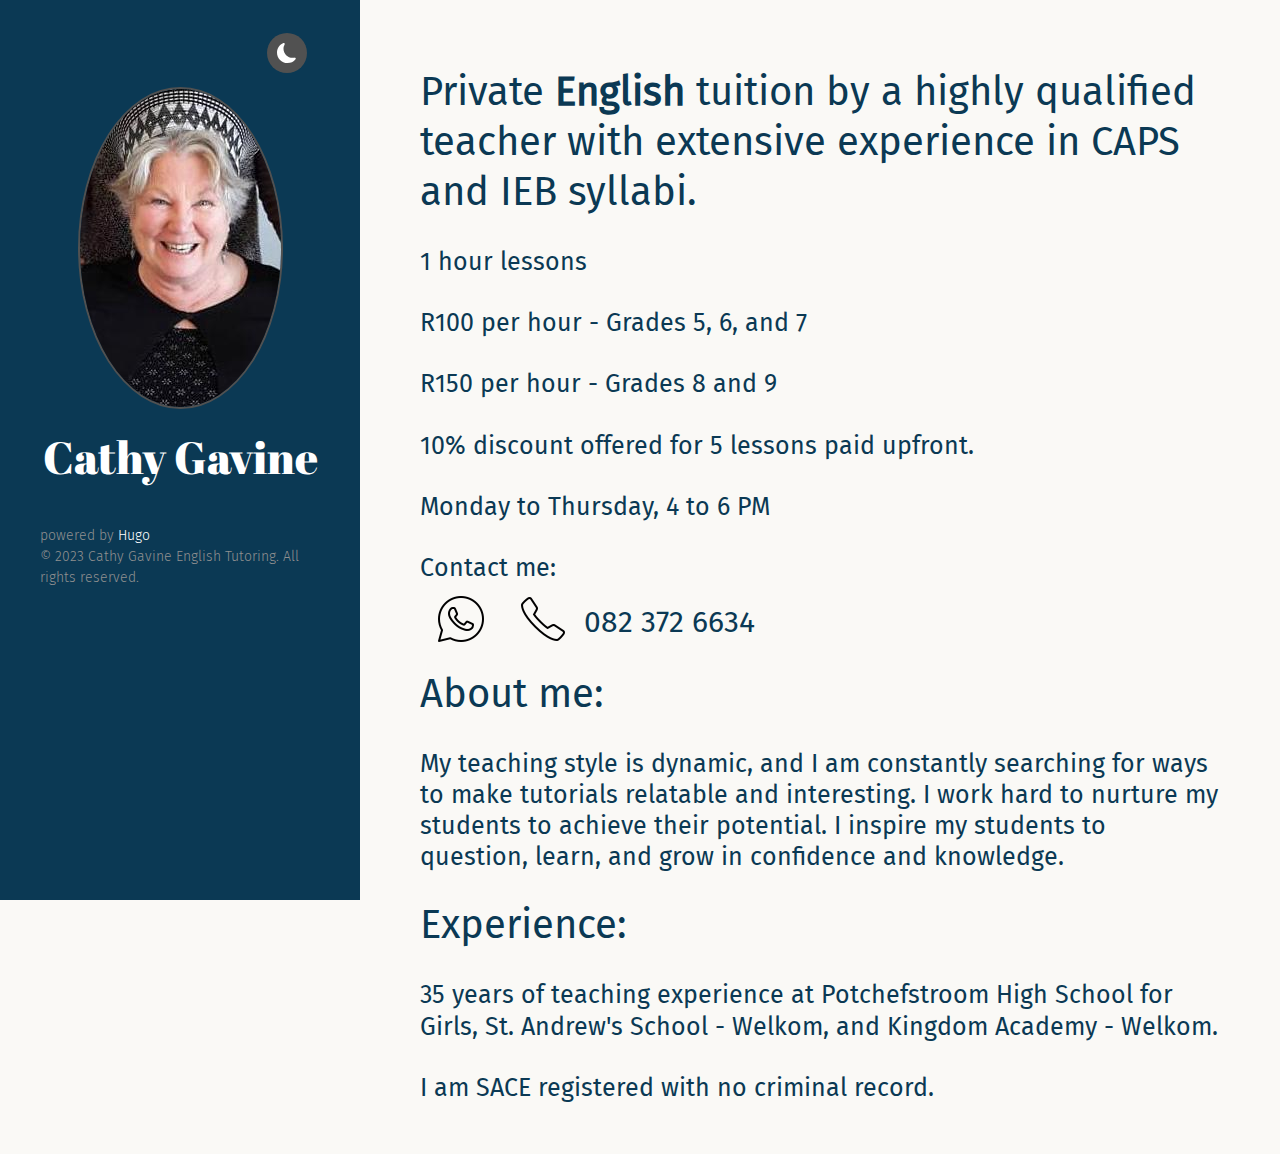
<file: index.html>
<!DOCTYPE html>
<html xmlns="http://www.w3.org/1999/xhtml" xml:lang="en-us" lang="en-us">
<head>
    <script defer language="javascript" type="text/javascript" src="https://bgavine.github.io/js/light_dark.js"></script>
<script defer language="javascript" type="text/javascript" src="https://bgavine.github.io/js/tabs.js"></script>


<script defer language="javascript" type="text/javascript" src="https://bgavine.github.io/js/katex.min.js"></script>


<script defer language="javascript" type="text/javascript" src="https://bgavine.github.io/js/auto-render.min.js"></script>


<script defer language="javascript" type="text/javascript" src="https://bgavine.github.io/js/katex.js"></script>
<script defer language="javascript" type="text/javascript" src="https://bgavine.github.io/js/toc.js"></script>


    <meta http-equiv="content-type" content="text/html; charset=utf-8">
    <meta name="generator" content="Hugo 0.92.2" />

    
    <meta name="viewport" content="width=device-width, initial-scale=1.0">

    <title>Cathy Gavine English Tutoring</title>
    <meta name="description" content=" " />

    
    <link type="text/css" rel="stylesheet" href="https://bgavine.github.io/css/poole.css">
<link type="text/css" rel="stylesheet" href="https://bgavine.github.io/css/syntax.css">
<link type="text/css" rel="stylesheet" href="https://bgavine.github.io/css/hyde.css">
<link type="text/css" rel="stylesheet" href="https://bgavine.github.io/css/poison.css">
<link type="text/css" rel="stylesheet" href="https://bgavine.github.io/css/fonts.css">
<link type="text/css" rel="stylesheet" href="https://bgavine.github.io/css/katex.min.css">
<link type="text/css" rel="stylesheet" href="https://bgavine.github.io/css/tabs.css">


    
    <link href="https://bgavine.github.io/index.xml" rel="alternate" type="application/rss+xml" title="Cathy Gavine English Tutoring" />
    
    <style>
    body {
        --sidebar-bg-color: #0B3954;
        --sidebar-img-border-color: #515151;
        --sidebar-p-color: #909090;
        --sidebar-h1-color: #FFF;
        --sidebar-a-color: #FFF;
        --sidebar-socials-color: #FFF;
        --text-color: #0B3954;
        --bkg-color: #FAF9F6;
        --post-title-color: #303030;
        --list-color: #5a5a5a;
        --link-color: #268bd2;
        --date-color: #515151;
        --code-color: #bf616a;
        --code-background-color: #f9f9f9;
        --moon-sun-color: #FFF;
        --moon-sun-background-color: #515151;
    }
    body.dark-theme {
        --text-color: #FAF9F6;
        --bkg-color: #0B3954EE;
        --post-title-color: #DBE2E9;
        --list-color: #9d9d9d;
        --link-color: #268bd2;
        --date-color: #9a9a9a;
        --code-color: #ff7f7f;
        --code-background-color: #393D47;
    }
    body {
        background-color: var(--bkg-color);
    }
</style>

</head>

    <body class="">
        <aside class="sidebar">
    <div class="container sidebar-sticky">
        <div class="light-dark" align="right">
    <button class="btn-light-dark">
        <svg class="moon" xmlns="http://www.w3.org/2000/svg" width="1em" height="1em" viewBox="0 0 16 16">
            <path fill="currentColor" d="M6 .278a.768.768 0 0 1 .08.858a7.208 7.208 0 0 0-.878 3.46c0 4.021 3.278 7.277 7.318 7.277c.527 0 1.04-.055 1.533-.16a.787.787 0 0 1 .81.316a.733.733 0 0 1-.031.893A8.349 8.349 0 0 1 8.344 16C3.734 16 0 12.286 0 7.71C0 4.266 2.114 1.312 5.124.06A.752.752 0 0 1 6 .278z"/>
        </svg>
        <svg class="sun" xmlns="http://www.w3.org/2000/svg" width="1em" height="1em" viewBox="0 0 16 16">
            <path fill="currentColor" d="M8 12a4 4 0 1 0 0-8a4 4 0 0 0 0 8zM8 0a.5.5 0 0 1 .5.5v2a.5.5 0 0 1-1 0v-2A.5.5 0 0 1 8 0zm0 13a.5.5 0 0 1 .5.5v2a.5.5 0 0 1-1 0v-2A.5.5 0 0 1 8 13zm8-5a.5.5 0 0 1-.5.5h-2a.5.5 0 0 1 0-1h2a.5.5 0 0 1 .5.5zM3 8a.5.5 0 0 1-.5.5h-2a.5.5 0 0 1 0-1h2A.5.5 0 0 1 3 8zm10.657-5.657a.5.5 0 0 1 0 .707l-1.414 1.415a.5.5 0 1 1-.707-.708l1.414-1.414a.5.5 0 0 1 .707 0zm-9.193 9.193a.5.5 0 0 1 0 .707L3.05 13.657a.5.5 0 0 1-.707-.707l1.414-1.414a.5.5 0 0 1 .707 0zm9.193 2.121a.5.5 0 0 1-.707 0l-1.414-1.414a.5.5 0 0 1 .707-.707l1.414 1.414a.5.5 0 0 1 0 .707zM4.464 4.465a.5.5 0 0 1-.707 0L2.343 3.05a.5.5 0 1 1 .707-.707l1.414 1.414a.5.5 0 0 1 0 .708z"/>
        </svg>
    </button>
</div>

        <div class="sidebar-about">
    <h1 class="brand">
        
            <a href="https://bgavine.github.io">
                <img src="images/profile.jpeg" alt="brand image">
            </a>
        
        
            <a href="https://bgavine.github.io">
                <h1>Cathy Gavine</h1>
            </a>
        
    </h1>
    <p class="lead">
       
    </p>
</div>

        <nav>
    <ul class="sidebar-nav">
        
    </ul>
</nav>

        







        <p class="footnote">
    powered by <a target="_blank" href="https://gohugo.io">Hugo</a>
    <br>
    &copy; 2023 Cathy Gavine English Tutoring. All rights reserved.
</p>

  </div>
</aside>

        <main class="content container">
            <div>

    <h1>Private <b>English</b> tuition by a highly qualified teacher with extensive experience in CAPS and IEB syllabi.</h1>
    <h3>1 hour lessons</h3>

    <h3>R100 per hour - Grades 5, 6, and 7</h3>
    <h3>R150 per hour - Grades 8 and 9</h3>

    <h3>10% discount offered for 5 lessons paid upfront.</h3> 

    <h3>Monday to Thursday, 4 to 6 PM</h3>

    <h3>Contact me:</h3>

</div>


<p>
    <img style="float:left; margin-left:2%; margin-right:2%" src="/images/icons8-whatsapp-50.png" ><img style="float:left; margin-left:2%; margin-right:2%" src="/images/icons8-phone-50.png" >
</p>
<h2>082 372 6634</h2>

<h1>About me:</h1>
<h3>My teaching style is dynamic, and I am constantly searching for ways to make tutorials relatable and interesting. I work hard to nurture my students to achieve their potential. I inspire my students to question, learn, and grow in confidence and knowledge.</h3>

<h1>Experience:</h1>
<h3>35 years of teaching experience at Potchefstroom High School for Girls, St. Andrew's School - Welkom, and Kingdom Academy - Welkom.</h3>

<h3>I am SACE registered with no criminal record.</h3>



        </main>
    </body>
</html>
</file>
